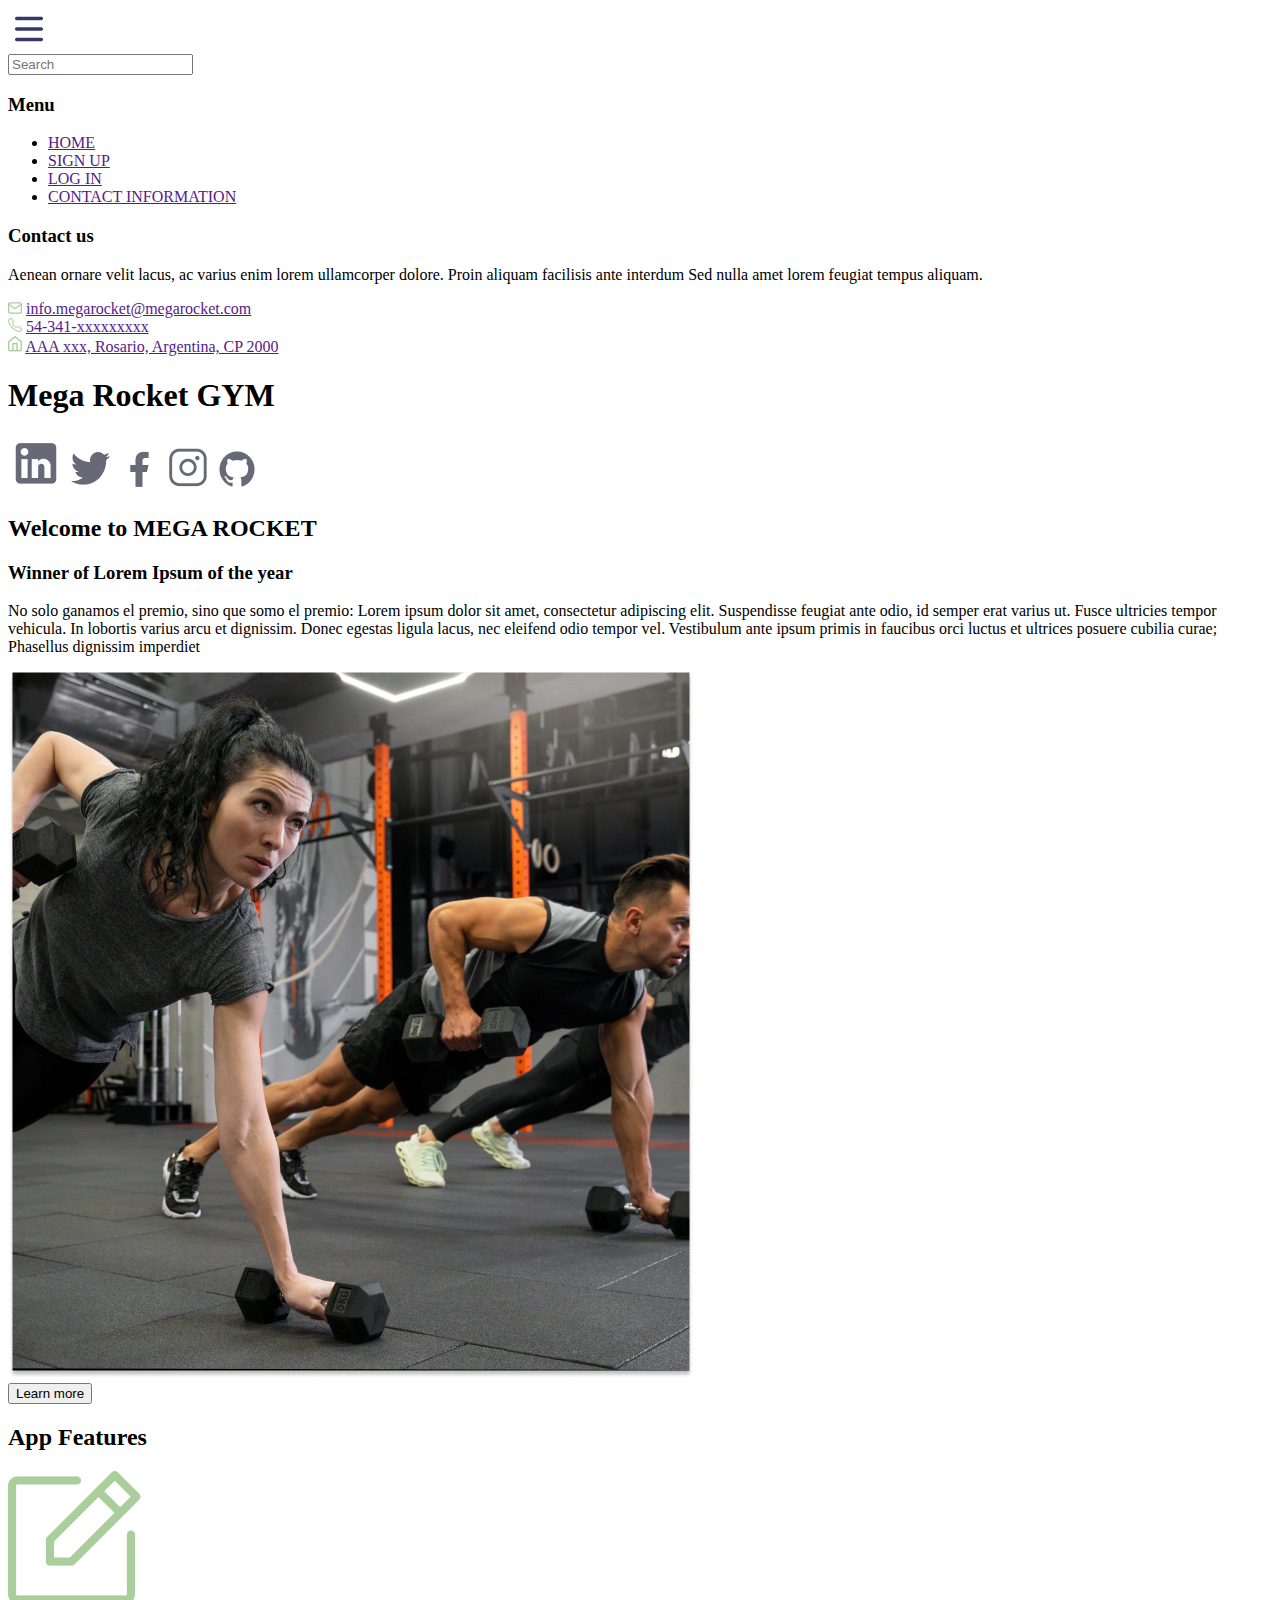
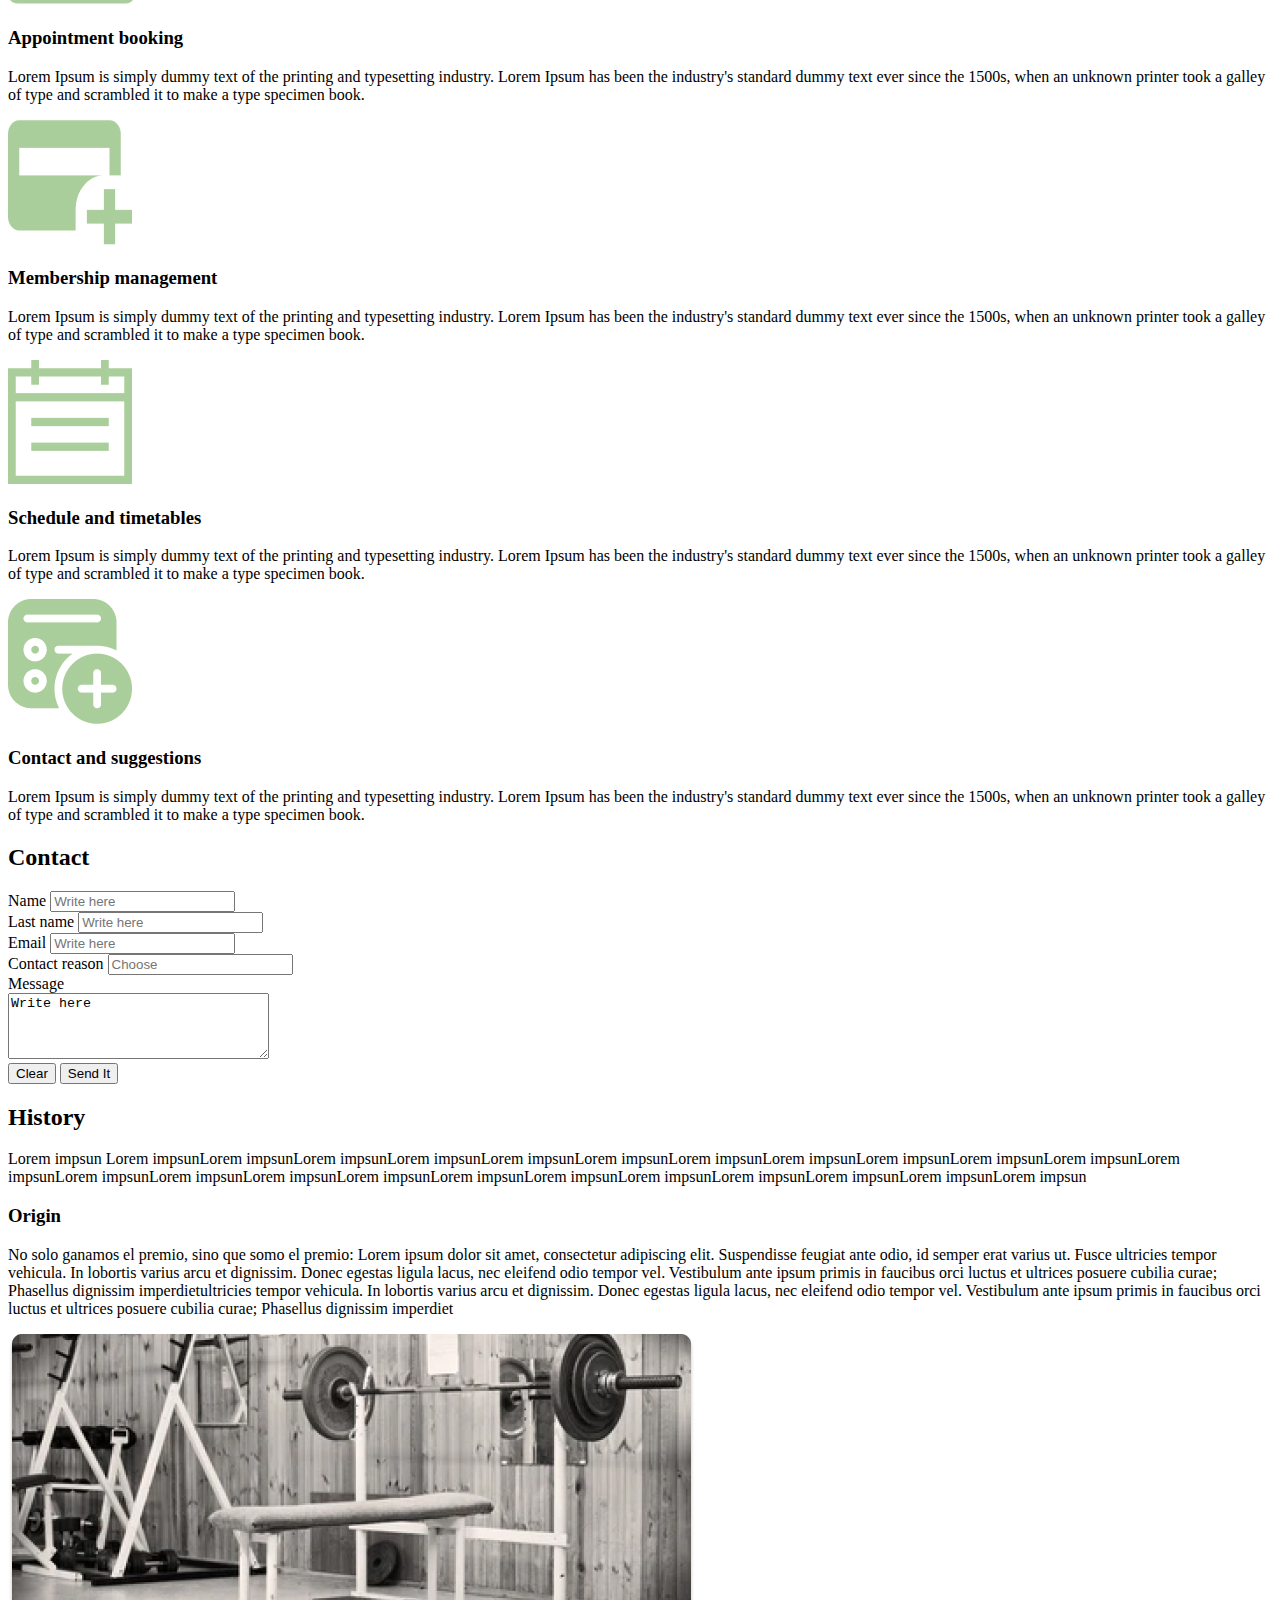
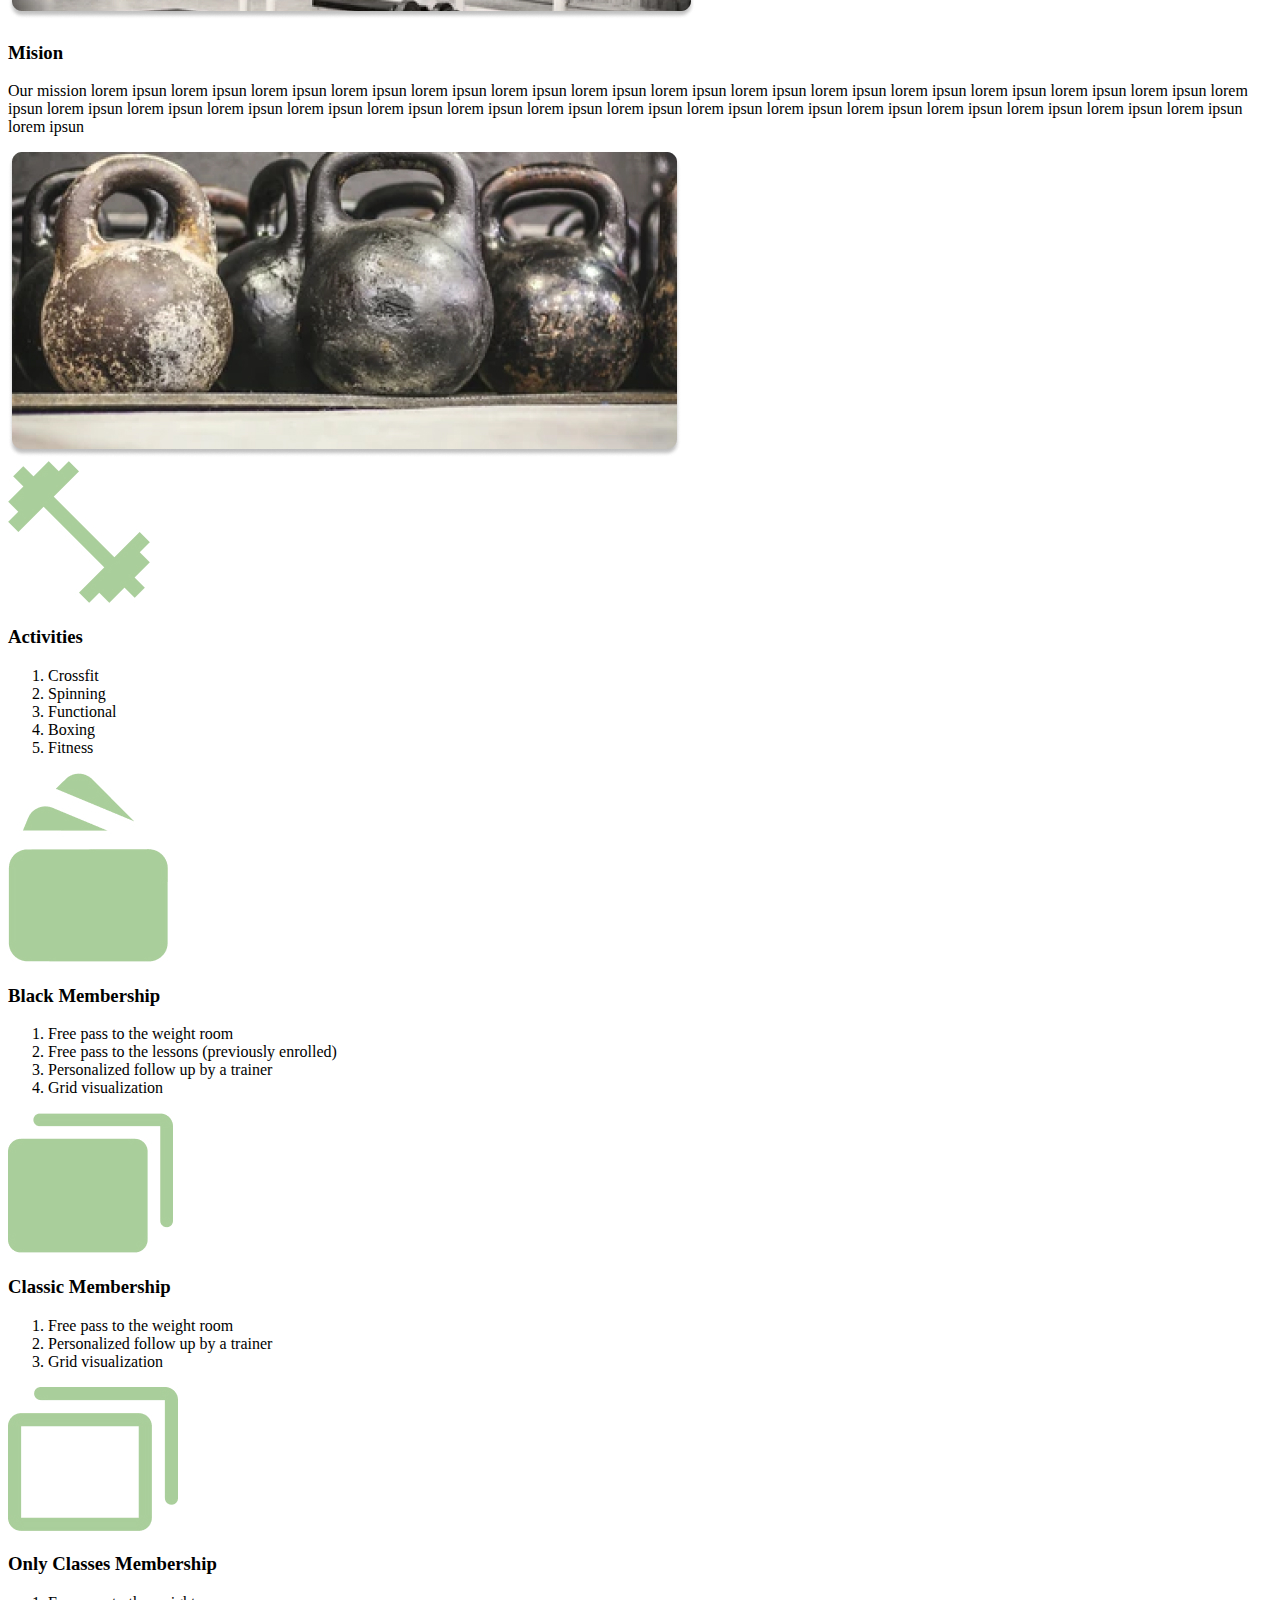
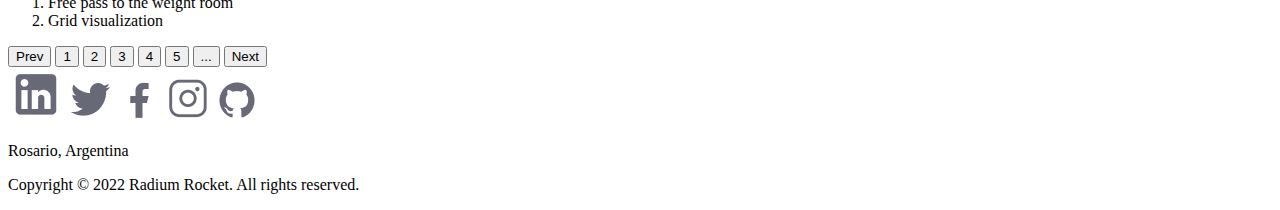
<file: Week-02/index.html>
<!DOCTYPE html>
    <html lang="en">
        <head>
            <meta charset="UTF-8">
            <meta http-equiv="X-UA-Compatible" content="IE=edge">
            <meta name="viewport" content="width=device-width, initial-scale=1.0">
            <title>
                Mega Rocket GYM
            </title>
        </head>
        <body> 
            <!-- Aside para la sandwich sidebar -->
            <aside>
                <img src="img/Icon.jpg" alt="Sandwich icon">
                <nav>
                    <input type="search" id="gsearch" name="search" placeholder="Search">
                    <h3>Menu</h3> 
                    <ul>
                        <li><a href="">HOME</a></li> 
                        <li><a href="">SIGN UP</a></li>
                        <li><a href="">LOG IN</a></li>
                        <li><a href="">CONTACT INFORMATION</a></li>
                    </ul>
                </nav>
                <h3>Contact us</h3>
                <p>
                    Aenean ornare velit lacus, ac varius enim lorem ullamcorper dolore. 
                    Proin aliquam facilisis ante interdum Sed nulla amet lorem feugiat tempus aliquam.
                </p>
                <div>
                    <img src="img/mail.jpg" alt="Mail-Icon"> 
                    <a href="">info.megarocket@megarocket.com</a>
                </div>
                <div>
                    <img src="img/bi_telephone.jpg" alt="Phone-Icon">
                    <a href="">54-341-xxxxxxxxx</a>
                </div>
                <div>
                    <img src="img/address.jpg" alt="Address-Icon">
                    <a href="">AAA xxx, Rosario, Argentina, CP 2000</a>
                </div>
            </aside>
            <!-- header con título y redes sociales -->
            <header>
                <h1>Mega Rocket GYM</h1>
                <a href="https://Linkedin.com" target="_blank">
                    <img src="img/mdi_linkedin.jpg" alt="Linked"></a>
                <a href="https://twitter.com" target="_blank">
                    <img src="img/mdi_twitter.jpg" alt="Twitter"></a>
                <a href="https://facebook.com" target="_blank">
                    <img src="img/ri_facebook-fill.jpg" alt="Facebook"></a>
                <a href="https://instagram.com" target="_blank">
                    <img src="img/ph_instagram-logo.jpg" alt="Instagram"></a>
                <a href="https://github.com" target="_blank">
                    <img src="img/mdi_github.jpg" alt="Github"></a>
            </header>
            <main>
                <!-- Section Welcome to MEGA ROCKET -->
                <section>
                    <h2>Welcome to MEGA ROCKET</h2>
                    <h3>Winner of Lorem Ipsum of the year</h3>
                    <p>
                        No solo ganamos el premio, sino que somo el premio: 
                        Lorem ipsum dolor sit amet, consectetur adipiscing elit. Suspendisse feugiat ante odio, id semper 
                        erat varius ut. Fusce ultricies tempor vehicula. In lobortis varius arcu et dignissim. Donec egestas
                        ligula lacus, nec eleifend odio tempor vel. Vestibulum ante ipsum primis in faucibus orci luctus et
                        ultrices posuere cubilia curae; Phasellus dignissim imperdiet
                    </p>
                    <img src="img/people-working-out-indoors-together-with-dumbbells-1.jpg" alt="people-working-out">
                    <div>
                        <button> Learn more </button>
                    </div>
                </section>
                <!-- Section App features -->
                <section>
                    <h2>App Features</h2>
                    <img src="img/pencil.jpg" alt="Appointment-booking">
                    <h3>Appointment booking</h3>
                    <p>
                        Lorem Ipsum is simply dummy text of the printing and typesetting industry. Lorem Ipsum has been
                        the industry's standard dummy text ever since the 1500s, when an unknown printer took a galley
                        of type and scrambled it to make a type specimen book.
                    </p>
                    <img src="img/member-add.jpg" alt="Membership-management">
                    <h3>Membership management</h3>
                    <p>
                        Lorem Ipsum is simply dummy text of the printing and typesetting industry. Lorem Ipsum has been
                        the industry's standard dummy text ever since the 1500s, when an unknown printer took a galley 
                        of type and scrambled it to make a type specimen book.
                    </p>
                    <img src="img/schedule.jpg" alt="Schedule-and-timetables">
                    <h3>Schedule and timetables</h3>
                    <p>
                        Lorem Ipsum is simply dummy text of the printing and typesetting industry. Lorem Ipsum has been
                        the industry's standard dummy text ever since the 1500s, when an unknown printer took a galley 
                        of type and scrambled it to make a type specimen book.
                    </p>
                    <img src="img/calendar.jpg" alt="Contact-and-sugestions">
                    <h3>Contact and suggestions</h3>
                    <p>
                        Lorem Ipsum is simply dummy text of the printing and typesetting industry. Lorem Ipsum has been
                        the industry's standard dummy text ever since the 1500s, when an unknown printer took a galley 
                        of type and scrambled it to make a type specimen book.
                    </p>
                </section>
                <!-- Section Contact-->
                <section>
                    <h2>Contact</h2>
                    <form>
                        <div>
                            <label for="name">Name</label>
                            <input type="text" id="name" placeholder="Write here">
                        </div>
                        <div>
                            <label for="lname">Last name</label>
                            <input type="text" id="lname" placeholder="Write here">
                        </div>
                        <div>
                            <label for="email">Email</label>
                            <input type="text" id="email" placeholder="Write here">
                        </div>
                        <div>
                            <label for="contact">Contact reason</label>
                            <input list="Reason" id="contact" placeholder="Choose">
                                <datalist id="Reason" >
                                    <option value="I want to know about membership and cost">
                                    <option value="I want to make a question or suggestion">
                                    <option value="I want to make a contact">
                                </datalist>
                        </div>
                        <div>
                            <label>Message</label>
                        </div>
                        <div>
                            <textarea rows="4" cols="30">Write here</textarea> <!--si lo indento toma el la linea como espacios en blanco-->
                        </div>
                        <div>
                            <button> Clear </button>
                            <button> Send It </button> <!-- No sé si es mejor un <input type="submit" value "send it" -->
                        </div>
                    </form>
                </section>
                <!-- Section History -->
                <section>
                    <h2>History</h2>
                    <p>
                        Lorem impsun Lorem impsunLorem impsunLorem impsunLorem impsunLorem impsunLorem impsunLorem impsunLorem 
                        impsunLorem impsunLorem impsunLorem impsunLorem impsunLorem impsunLorem impsunLorem impsunLorem 
                        impsunLorem impsunLorem impsunLorem impsunLorem impsunLorem impsunLorem impsunLorem impsun
                    </p>
                    <h3>Origin</h3>
                    <p>
                        No solo ganamos el premio, sino que somo el premio: Lorem ipsum dolor sit amet, consectetur 
                        adipiscing elit. Suspendisse feugiat ante odio, id semper erat varius ut. Fusce ultricies tempor 
                        vehicula. In lobortis varius arcu et dignissim. Donec egestas ligula lacus, nec eleifend odio tempor 
                        vel. Vestibulum ante ipsum primis in faucibus orci luctus et ultrices posuere cubilia curae; Phasellus 
                        dignissim imperdietultricies tempor vehicula. In lobortis varius arcu et dignissim. Donec egestas 
                        ligula lacus, nec eleifend odio tempor vel. Vestibulum ante ipsum primis in faucibus orci luctus et 
                        ultrices posuere cubilia curae; Phasellus dignissim imperdiet
                    </p>
                    <img src="img/gym.jpg" alt="pressbank-photo">
                    <h3>Mision</h3>
                    <p>
                        Our mission lorem ipsun lorem ipsun lorem ipsun lorem ipsun lorem ipsun lorem ipsun lorem ipsun lorem 
                        ipsun lorem ipsun lorem ipsun lorem ipsun lorem ipsun lorem ipsun lorem ipsun lorem ipsun lorem ipsun 
                        lorem ipsun lorem ipsun lorem ipsun lorem ipsun lorem ipsun lorem ipsun lorem ipsun lorem ipsun lorem 
                        ipsun lorem ipsun lorem ipsun lorem ipsun lorem ipsun lorem ipsun lorem ipsun
                    </p>
                    <img src="img/kettlebell.jpg" alt="Kettlebell-photo">
                </section>
                <!-- Section More content -->
                <section>
                    <img src="img/activities.jpg" alt="activities">
                    <h3>Activities</h3>
                    <ol>
                        <li>Crossfit</li>
                        <li>Spinning</li>
                        <li>Functional</li>
                        <li>Boxing</li>
                        <li>Fitness</li>
                    </ol>  
                    <img src="img/card.jpg" alt="black-card">
                    <h3>Black Membership</h3>
                    <ol>
                        <li>Free pass to the weight room</li>
                        <li>Free pass to the lessons (previously enrolled)</li>
                        <li>Personalized follow up by a trainer</li>
                        <li>Grid visualization</li>
                    </ol>  
                    <img src="img/card-classic.jpg" alt="classic-card">
                    <h3>Classic Membership</h3>
                    <ol>
                        <li>Free pass to the weight room</li>
                        <li>Personalized follow up by a trainer</li>
                        <li>Grid visualization</li>
                    </ol>  
                    <img src="img/only-card.jpg" alt="card-only">
                    <h3>Only Classes Membership</h3>
                    <ol>
                        <li>Free pass to the weight room</li>
                        <li>Grid visualization</li>
                    </ol>
                    <div>
                        <button>Prev</button>
                        <button>1</button>
                        <button>2</button>
                        <button>3</button>
                        <button>4</button>  
                        <button>5</button>
                        <button>...</button>
                        <button>Next</button>
                    </div>
                </section>
            </main>
            <footer>
                <div>
                    <a href="https://Linkedin.com" target="_blank">
                        <img src="img/mdi_linkedin.jpg" alt="Linked"></a>
                    <a href="https://twitter.com" target="_blank">
                        <img src="img/mdi_twitter.jpg" alt="Twitter"></a>
                    <a href="https://facebook.com" target="_blank">
                        <img src="img/ri_facebook-fill.jpg" alt="Facebook"></a>
                    <a href="https://instagram.com" target="_blank">
                        <img src="img/ph_instagram-logo.jpg" alt="Instagram"></a>
                    <a href="https://github.com" target="_blank">
                        <img src="img/mdi_github.jpg" alt="Github"></a>
                </div>
                <div>
                    <p>Rosario, Argentina</p>
                </div>
                <div>
                    <p>Copyright © 2022 Radium Rocket. All rights reserved.</p>
                </div>
            </footer>            
        </body>
    </html>
</file>
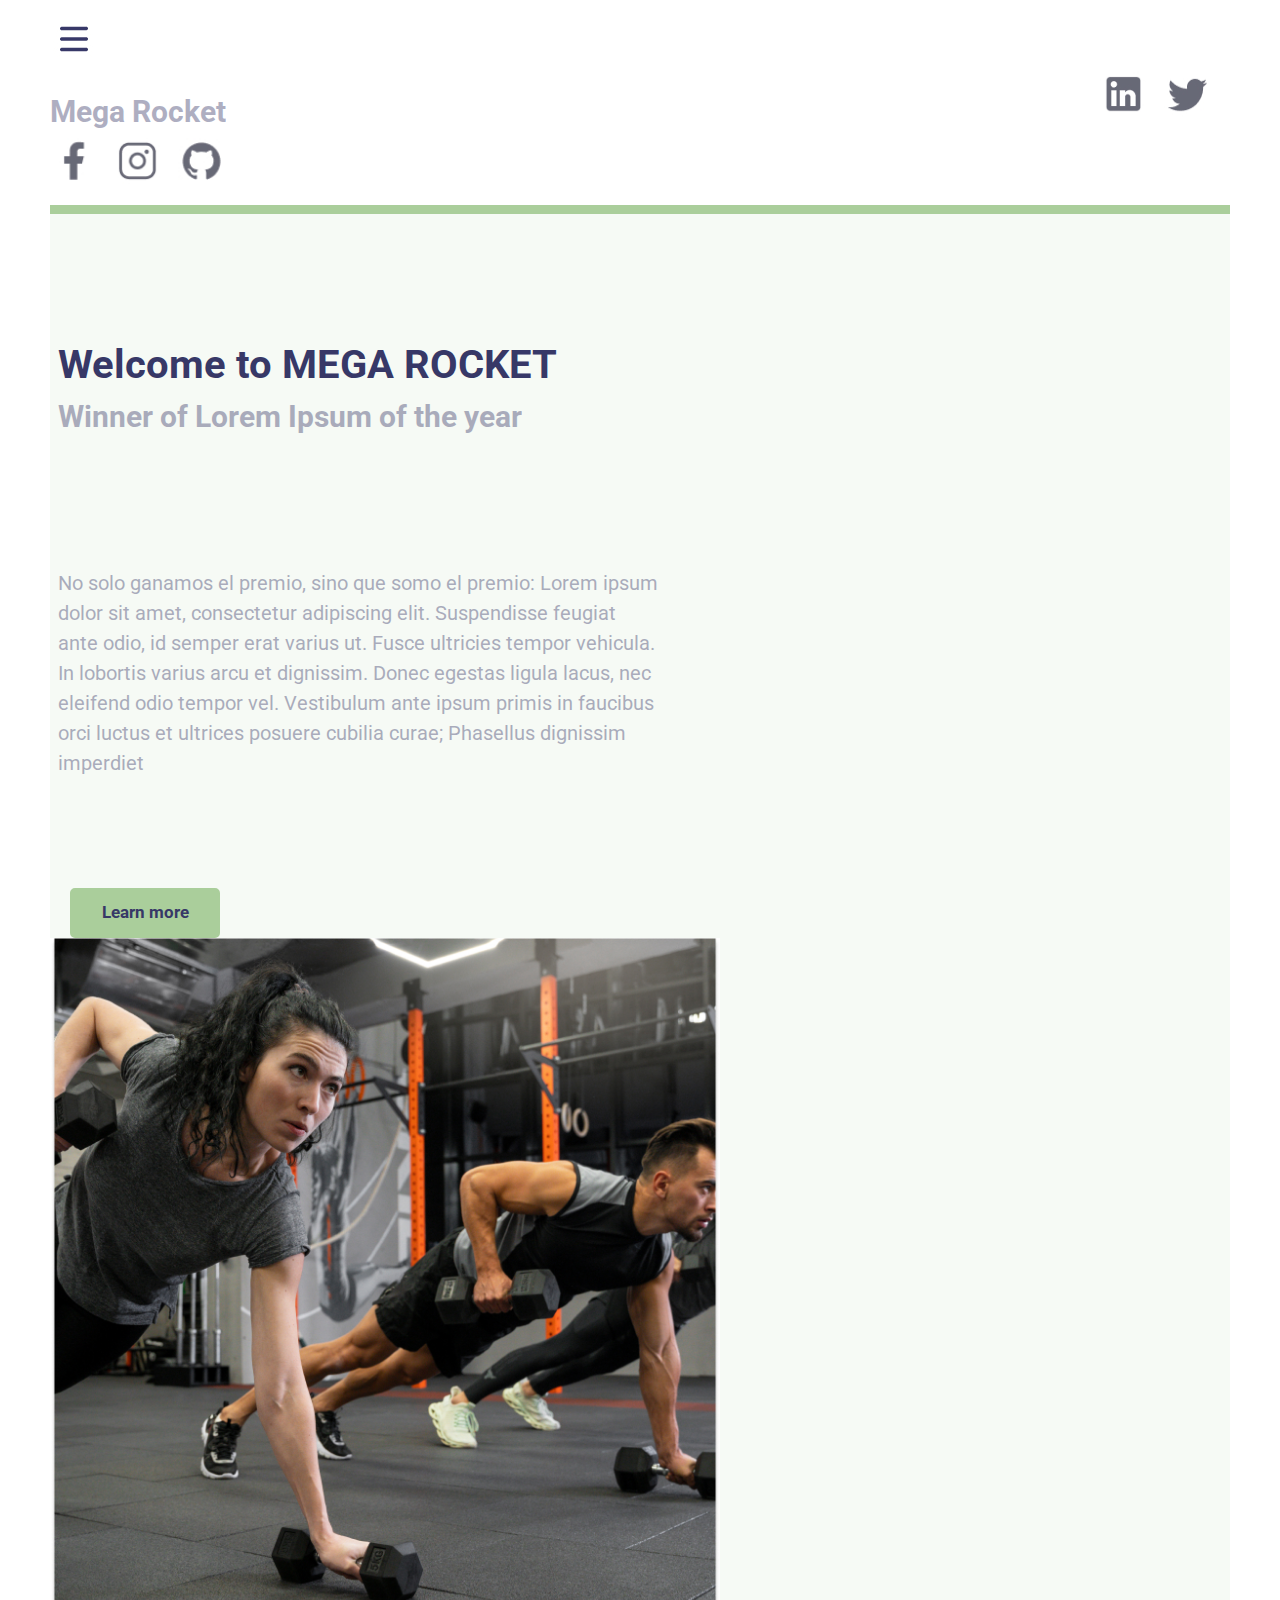
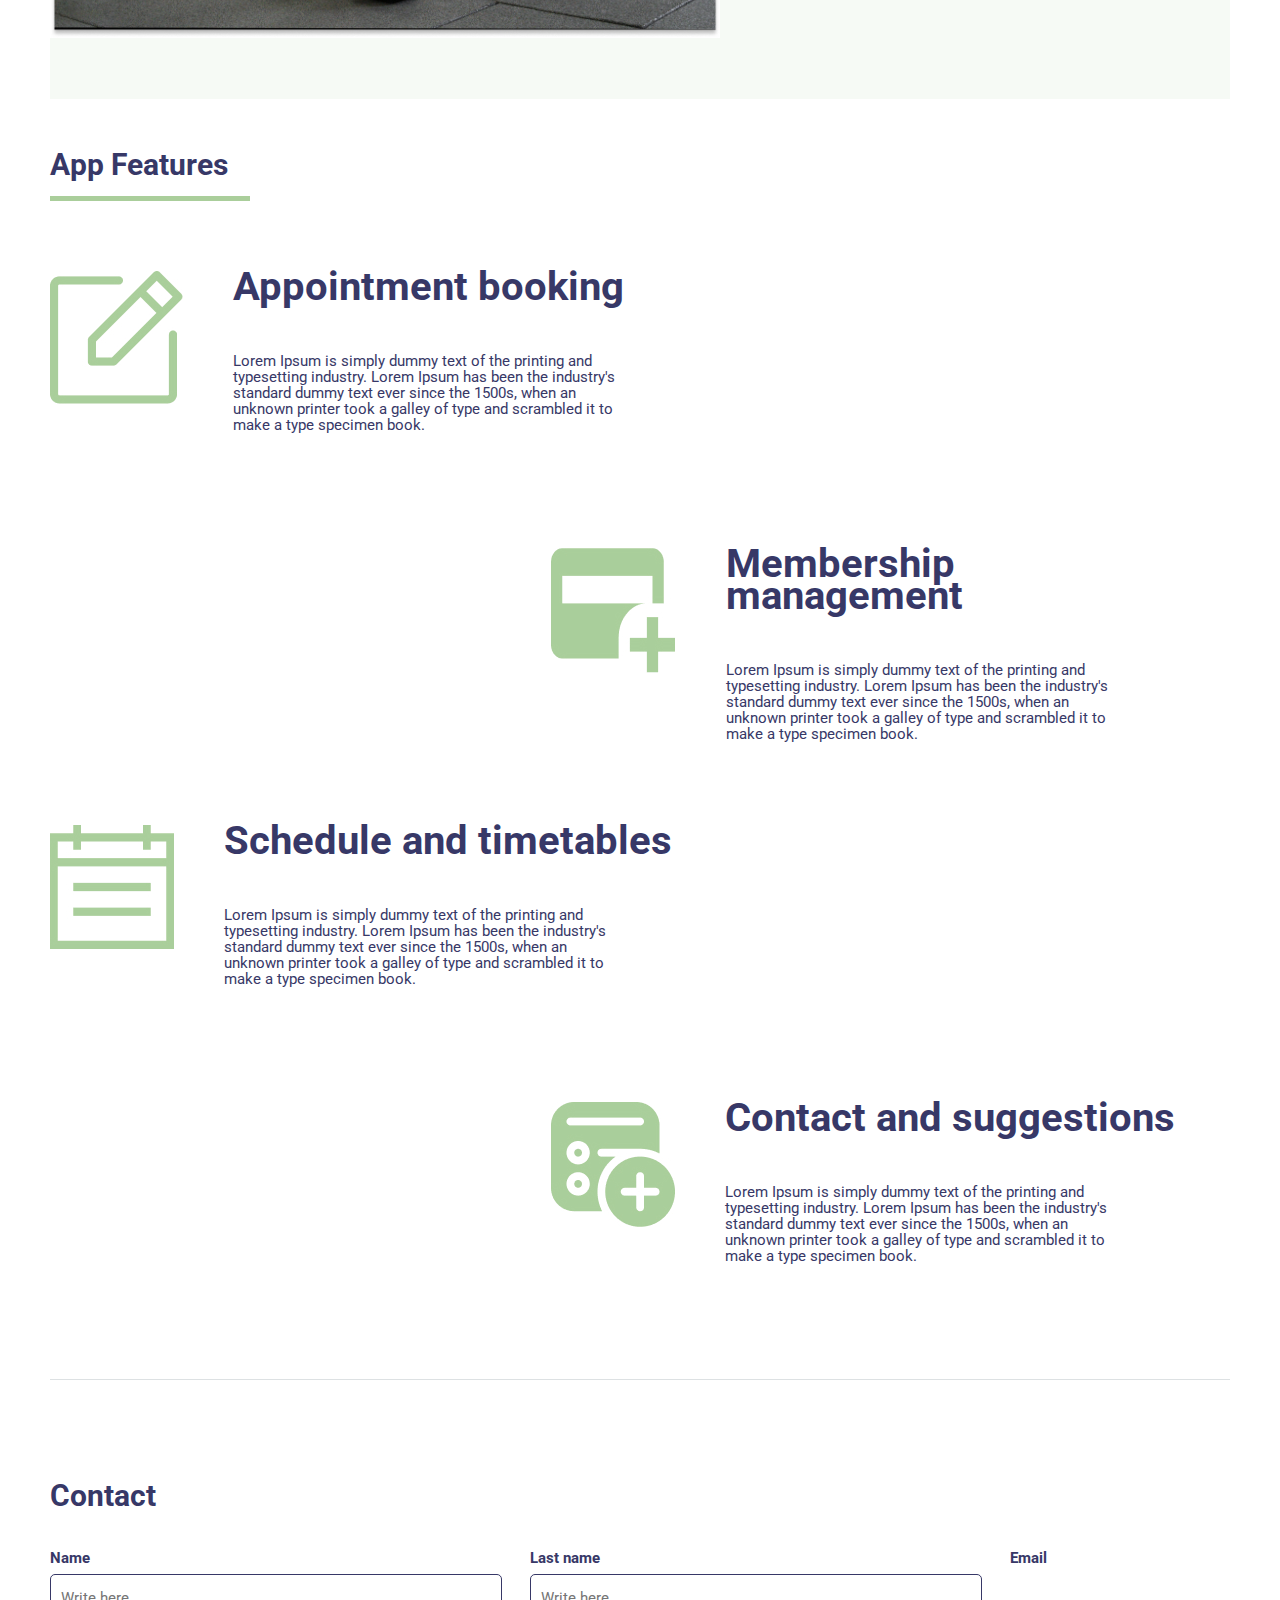
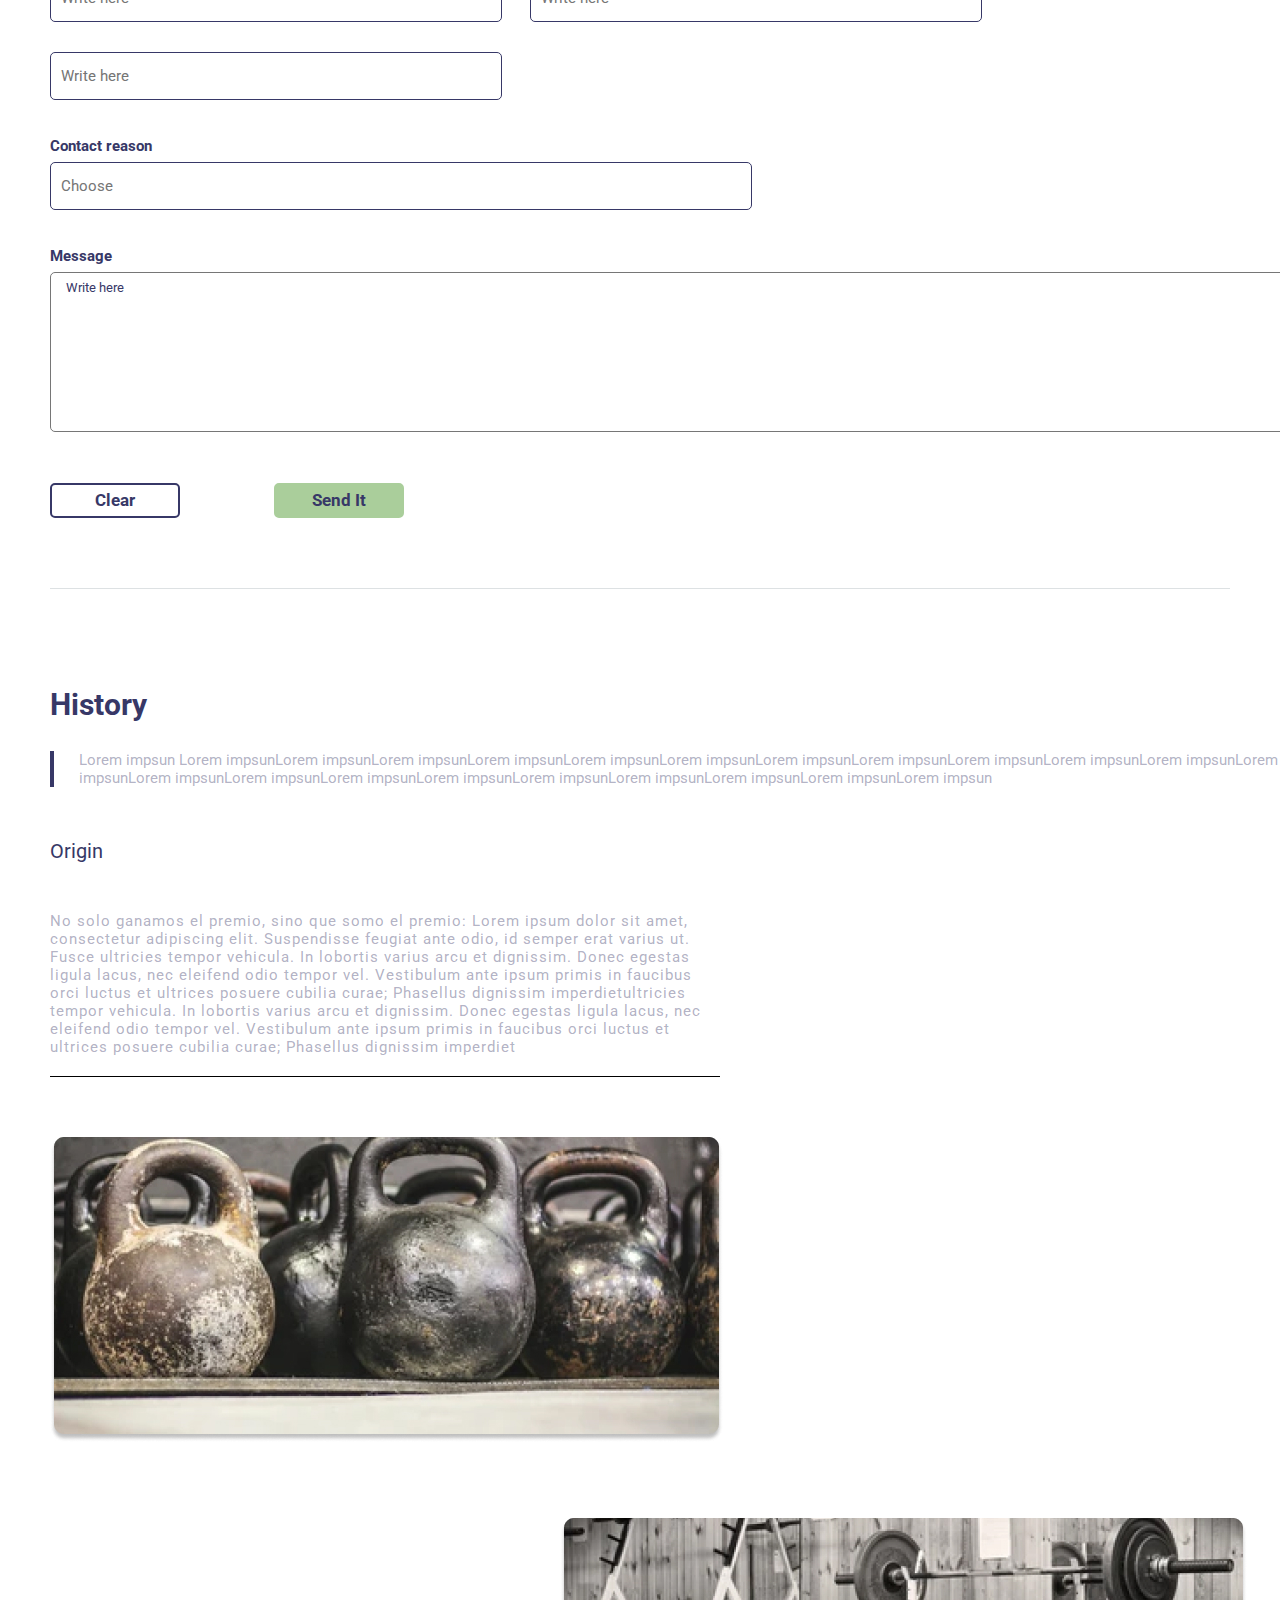
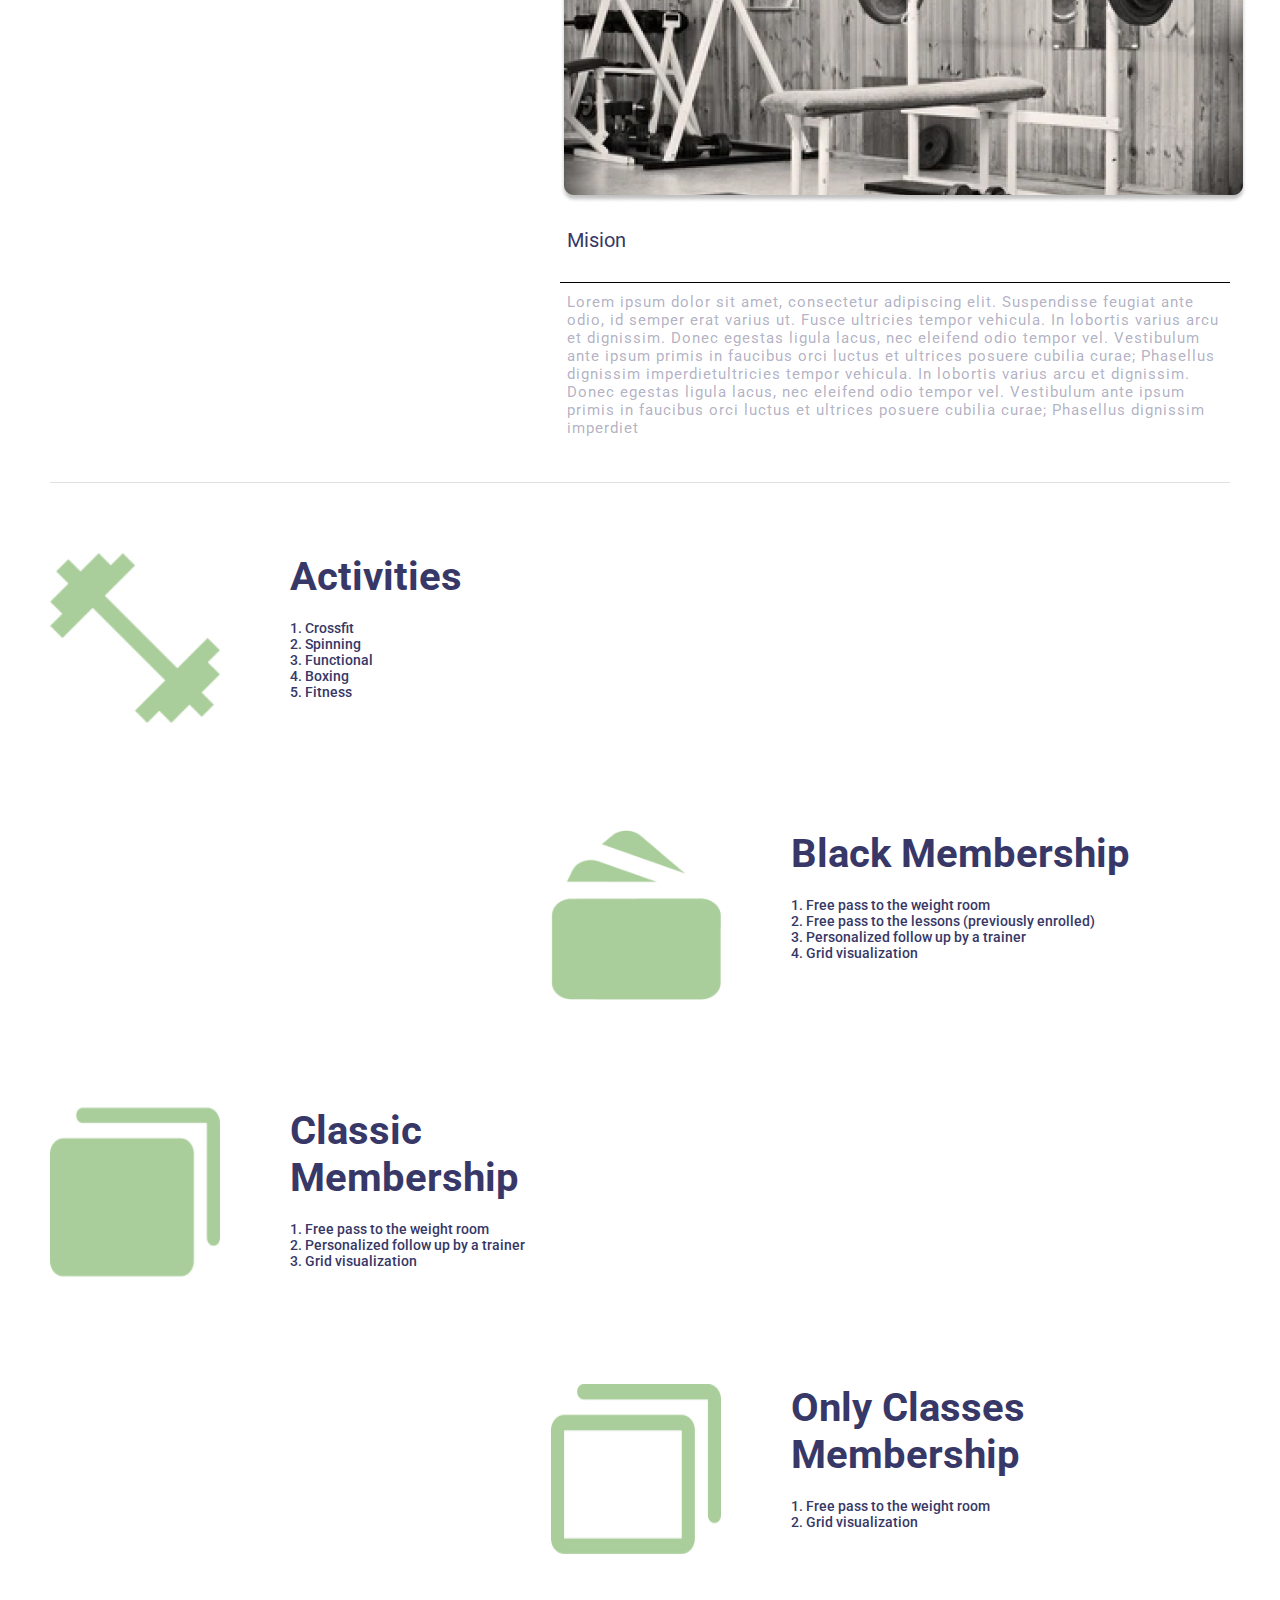
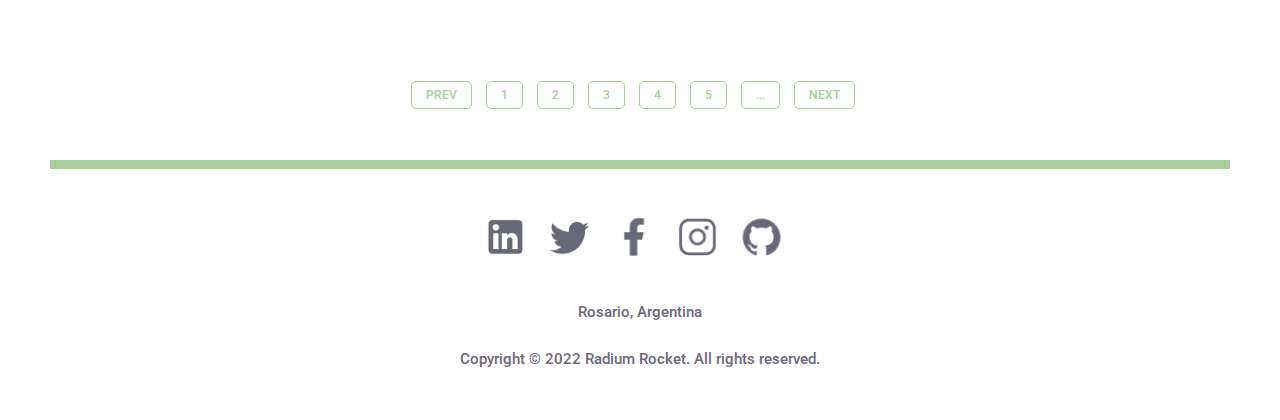
<file: Week-03/index.html>
<!DOCTYPE html>
<html lang="en">
    <head>
        <meta charset="UTF-8">
        <meta http-equiv="X-UA-Compatible" content="IE=edge">
        <meta name="viewport" content="width=device-width, initial-scale=1.0">
        <link rel="stylesheet" href="./css/reset.css">
        <link rel="stylesheet" href="./css/styles.css">
        <link rel="preconnect" href="https://fonts.googleapis.com">
        <link rel="preconnect" href="https://fonts.gstatic.com" crossorigin>
        <link href="https://fonts.googleapis.com/css2?family=Roboto:ital,wght@0,100;0,300;0,400;0,500;0,700;0,900;1,100;1,300;1,400;1,500;1,700;1,900&display=swap" rel="stylesheet">
        <title>
            Mega Rocket GYM
        </title>
    </head>
    <body>
        <div class="icon-sidebar">
            <img src="assets/img/Icon.jpg" alt="Sandwich icon">
        </div>
        <div class="sidebar">
            <nav>
                <input type="search" id="gsearch" name="search" placeholder="Search">
                <h3>Menu</h3>
                <ul>
                    <li><a href="">HOME</a></li>
                    <li><a href="">SIGN UP</a></li>
                    <li><a href="">LOG IN</a></li>
                    <li><a href="">CONTACT INFORMATION</a></li>
                </ul>
            </nav>
            <h3>Contact us</h3>
            <p>
                Aenean ornare velit lacus, ac varius enim lorem ullamcorper dolore.
                Proin aliquam facilisis ante interdum Sed nulla amet lorem feugiat tempus aliquam.
            </p>
            <div>
                <img src="assets/img/mail.jpg" alt="Mail-Icon">
                <a href="">info.megarocket@megarocket.com</a>
            </div>
            <div>
                <img src="assets/img/bi_telephone.jpg" alt="Phone-Icon">
                <a href="">54-341-xxxxxxxxx</a>
            </div>
            <div>
                <img src="assets/img/address.jpg" alt="Address-Icon">
                <a href="">AAA xxx, Rosario, Argentina, CP 2000</a>
            </div>
        </div>
        <header class="main-header">
            <div class="title">
                <h1>Mega Rocket</h1>
            </div>
            <div class="socialmedia-images"> 
                <a href="https://Linkedin.com"
                target="_blank"><img src="assets/img/mdi_linkedin.jpg" alt="Linked"></a>
                <a href="https://twitter.com"
                target="_blank"><img src="assets/img/mdi_twitter.jpg" alt="Twitter"></a>
                <a href="https://facebook.com"
                target="_blank"><img src="assets/img/ri_facebook-fill.jpg" alt="Facebook"></a>
                <a href="https://instagram.com"
                target="_blank"><img src="assets/img/ph_instagram-logo.jpg" alt="Instagram"></a>
                <a href="https://github.com"
                target="_blank"><img src="assets/img/mdi_github.jpg" alt="Github"></a>
            </div>
        </header>
        <main>
            <section class="main-section">
                <div class="text-main-section">
                    <h2>Welcome to MEGA ROCKET</h2>
                    <h3>Winner of Lorem Ipsum of the year</h3>
                    <p>
                        No solo ganamos el premio, sino que somo el premio:
                        Lorem ipsum dolor sit amet, consectetur adipiscing elit. Suspendisse feugiat ante odio, id semper
                        erat varius ut. Fusce ultricies tempor vehicula. In lobortis varius arcu et dignissim. Donec
                        egestas ligula lacus, nec eleifend odio tempor vel. Vestibulum ante ipsum primis in faucibus orci
                        luctus et ultrices posuere cubilia curae; Phasellus dignissim imperdiet
                    </p>
                    <button> Learn more </button>
                </div>
                <div class="imagen-main-section">
                    <img src="assets/img/people-working-out-indoors-together-with-dumbbells-1.jpg" alt="people-working-out">
                </div>
            </section>
            <section class="section-App">
                <h2>App Features</h2>
                <div class="box-left">
                    <img src="assets/img/pencil.jpg" alt="Appointment-booking">
                    <h3>Appointment booking</h3>
                    <p>
                        Lorem Ipsum is simply dummy text of the printing and typesetting industry. Lorem Ipsum has been
                        the industry's standard dummy text ever since the 1500s, when an unknown printer took a galley
                        of type and scrambled it to make a type specimen book.
                    </p>
                </div>
                <div class="box-right">
                    <img src="assets/img/member-add.jpg" alt="Membership-management">
                    <h3>Membership management</h3>
                    <p>
                        Lorem Ipsum is simply dummy text of the printing and typesetting industry. Lorem Ipsum has been
                        the industry's standard dummy text ever since the 1500s, when an unknown printer took a galley 
                        of type and scrambled it to make a type specimen book.
                    </p>
                </div>
                <div class="clr"></div>
                <div class="box-left">
                    <img src="assets/img/schedule.jpg" alt="Schedule-and-timetables">
                    <h3>Schedule and timetables</h3>
                    <p>
                        Lorem Ipsum is simply dummy text of the printing and typesetting industry. Lorem Ipsum has been
                        the industry's standard dummy text ever since the 1500s, when an unknown printer took a galley 
                        of type and scrambled it to make a type specimen book.
                    </p>
                </div>
                <div class="box-right">
                    <img src="assets/img/calendar.jpg" alt="Contact-and-sugestions">
                    <h3>Contact and suggestions</h3>
                    <p>
                        Lorem Ipsum is simply dummy text of the printing and typesetting industry. Lorem Ipsum has been
                        the industry's standard dummy text ever since the 1500s, when an unknown printer took a galley 
                        of type and scrambled it to make a type specimen book.
                    </p>
                </div>
                <div class="clr"></div>
            </section>
            <section class="contact">
                <h2>Contact</h2>
                <form class="my-form">
                    <div class="name">
                        <label for="name">Name</label>
                        <input type="text" id="name" placeholder="Write here">
                    </div>
                    <div class="lname">
                        <label for="lname">Last name</label>
                        <input type="text" id="lname" placeholder="Write here">
                    </div>
                    <div class="email">
                        <label for="email">Email</label>
                        <input type="text" id="email" placeholder="Write here">
                    </div>
                    <div class="contact-reason">
                        <label for="contact">Contact reason</label>
                        <input list="Reason" id="contact" placeholder="Choose">
                            <datalist id="Reason" >
                                <option value="I want to know about membership and cost">
                                <option value="I want to make a question or suggestion">
                                <option value="I want to make a contact">
                            </datalist>
                    </div>
                    <div class="form-group">
                        <label>Message</label>
                    </div>
                    <div>
                        <textarea rows="4" cols="30">Write here</textarea>
                    </div>
                    <div>
                        <button type="button" id="button-clear"> Clear </button>
                        <button type="button" id="button-send-it"> Send It </button> 
                    </div>
                </form>
            </section>
            <section class="history">
                <div class="history-introduction">
                    <h2>History</h2>
                    <p>
                        Lorem impsun Lorem impsunLorem impsunLorem impsunLorem impsunLorem impsunLorem impsunLorem 
                        impsunLorem impsunLorem impsunLorem impsunLorem impsunLorem impsunLorem impsunLorem impsunLorem 
                        impsunLorem impsunLorem impsunLorem impsunLorem impsunLorem impsunLorem impsunLorem impsunLorem 
                        impsun
                    </p>
                </div>
                <div class="history-box1">
                    <h3>Origin</h3>
                    <p>
                        No solo ganamos el premio, sino que somo el premio: Lorem ipsum dolor sit amet, consectetur 
                        adipiscing elit. Suspendisse feugiat ante odio, id semper erat varius ut. Fusce ultricies tempor 
                        vehicula. In lobortis varius arcu et dignissim. Donec egestas ligula lacus, nec eleifend odio 
                        tempor vel. Vestibulum ante ipsum primis in faucibus orci luctus et ultrices posuere cubilia curae;
                        Phasellus dignissim imperdietultricies tempor vehicula. In lobortis varius arcu et dignissim. Donec
                        egestas ligula lacus, nec eleifend odio tempor vel. Vestibulum ante ipsum primis in faucibus orci 
                        luctus et ultrices posuere cubilia curae; Phasellus dignissim imperdiet
                    </p>
                    <img src="assets/img/kettlebell.jpg" alt="Kettlebell-photo">
                </div>
                <div class="history-box2">
                    <img src="assets/img/gym.jpg" alt="pressbank-photo">
                    <h3>Mision</h3>
                    <p>
                        Lorem ipsum dolor sit amet, consectetur adipiscing elit. Suspendisse feugiat ante odio, id
                        semper erat varius ut. Fusce ultricies tempor vehicula. In lobortis varius arcu et dignissim.
                        Donec egestas ligula lacus, nec eleifend odio tempor vel. Vestibulum ante ipsum primis in
                        faucibus orci luctus et ultrices posuere cubilia curae; Phasellus dignissim
                        imperdietultricies tempor vehicula. In lobortis varius arcu et dignissim. Donec egestas
                        ligula lacus, nec eleifend odio tempor vel. Vestibulum ante ipsum primis in faucibus orci
                        luctus et ultrices posuere cubilia curae; Phasellus dignissim imperdiet
                    </p>
                </div>
                <div class="clr"></div>
            </section>
            <section class="more-content">
                <div class="box-left">
                    <img src="assets/img/activities.jpg" alt="activities">
                    <h3>Activities</h3>
                    <ol>
                        <li>Crossfit</li>
                        <li>Spinning</li>
                        <li>Functional</li>
                        <li>Boxing</li>
                        <li>Fitness</li>
                    </ol>
                </div>
                <div class="box-right">  
                    <img src="assets/img/card.jpg" alt="black-card">
                    <h3>Black Membership</h3>
                    <ol>
                        <li>Free pass to the weight room</li>
                        <li>Free pass to the lessons (previously enrolled)</li>
                        <li>Personalized follow up by a trainer</li>
                        <li>Grid visualization</li>
                    </ol>
                </div>
                <div class="box-left">  
                    <img src="assets/img/card-classic.jpg" alt="classic-card">
                    <h3>Classic Membership</h3>
                    <ol>
                        <li>Free pass to the weight room</li>
                        <li>Personalized follow up by a trainer</li>
                        <li>Grid visualization</li>
                    </ol>  
                </div>
                <div class="box-right">
                    <img src="assets/img/only-card.jpg" alt="card-only">
                    <h3>Only Classes Membership</h3>
                    <ol>
                        <li>Free pass to the weight room</li>
                        <li>Grid visualization</li>
                    </ol>
                </div>
                <div class="clr"></div>
                <div class="pagination">
                    <ul>
                        <li><a href="#">PREV</a></li>
                        <li><a href="#">1</a></li>
                        <li><a href="#">2</a></li>
                        <li><a href="#">3</a></li>
                        <li><a href="#">4</a></li>
                        <li><a href="#">5</a></li>
                        <li><a href="#">...</a></li>
                        <li><a href="#">NEXT</a></li>
                    </ul>
                </div>
            </section>
        </main>
        <footer>
            <div class="socialmedia-images">
                <a href="https://Linkedin.com" target="_blank">
                    <img src="assets/img/mdi_linkedin.jpg" alt="Linked"></a>
                <a href="https://twitter.com" target="_blank">
                    <img src="assets/img/mdi_twitter.jpg" alt="Twitter"></a>
                <a href="https://facebook.com" target="_blank">
                    <img src="assets/img/ri_facebook-fill.jpg" alt="Facebook"></a>
                <a href="https://instagram.com" target="_blank">
                    <img src="assets/img/ph_instagram-logo.jpg" alt="Instagram"></a>
                <a href="https://github.com" target="_blank">
                    <img src="assets/img/mdi_github.jpg" alt="Github"></a>
            </div>
            <div>
                <p>Rosario, Argentina</p>
                <p>Copyright © 2022 Radium Rocket. All rights reserved.</p>
            </div>
        </footer>            
    </body>
    </html>
</file>
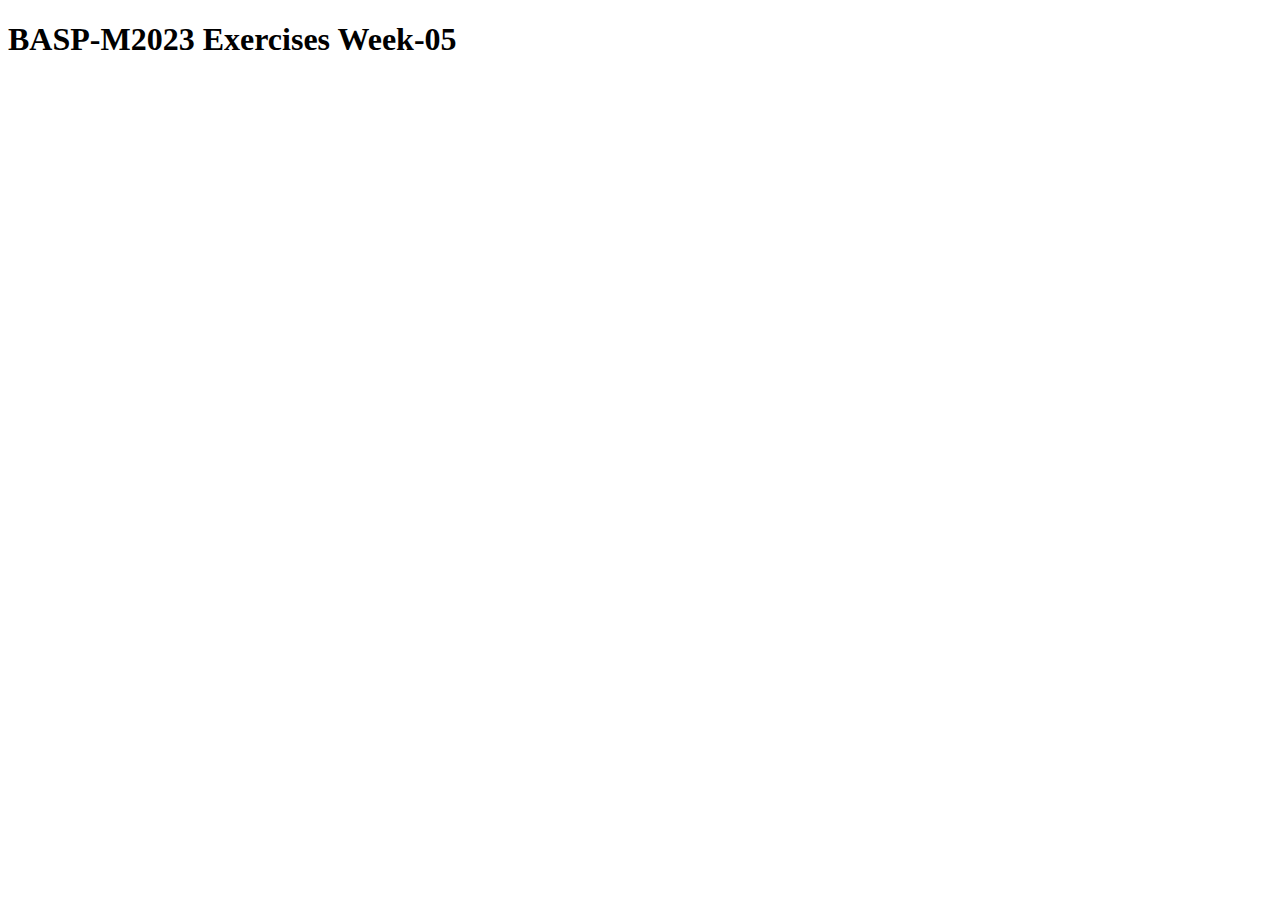
<file: Week-05/index.html>
<!DOCTYPE html>
<html lang="en">
<head>
    <meta charset="UTF-8">
    <meta http-equiv="X-UA-Compatible" content="IE=edge">
    <meta name="viewport" content="width=device-width, initial-scale=1.0">
    <script src="exercises/01-variables-and-operators.js"></script>
    <script src="exercises/02-strings.js"></script>
    <script src="exercises/03-arrays.js"></script>
    <script src="exercises/04-if-else.js"></script>
    <script src="exercises/05-for.js"></script>
    <script src="exercises/06-functions.js"></script>
    <title>BASP-M2023 Exercises Week-05</title>
</head>
<body>
    <h1>BASP-M2023 Exercises Week-05</h1>
</body>
</html>
</file>
<file: Week-03/css/styles.css>
body {
    margin-left: 50px;
    margin-right: 50px;
    background-color: #ffffff;
    color: #373867;
    font-family: 'Roboto', Arial, Helvetica, sans-serif;
    font-size: 15px;
    line-height: 32px;

}

.icon-sidebar {
    margin-top: 18px;
    margin-left: 3px;
}

.sidebar {
    display: none;
}

.clr {
    clear: both;
}

.main-header {
    border-bottom: 9px solid #AACE9B;
}

header .title {
    float: left;
    margin-top: 25px;
    width: 1050px;
    font-size: 15px;
    font-weight: bolder;
    color: #373867;
    opacity: 0.4;

}

.socialmedia-images img {
    width: 46px;
    height: 46px;
    margin-right: 14px;
    margin-bottom: 10px;
}

.main-section {
    padding-top: 70px;
    background-color: rgba(170, 206, 155, 0.1);
}

.main-section .text-main-section {
    float: left;
    width: 749px;
    padding-left: 8px;
    padding-right: 30px;
    box-sizing: border-box;
}

.main-section .text-main-section h2 {
    padding-top: 65px;
    font-size: 40px;
}

.main-section .text-main-section h3 {
    padding-top: 20px;
    font-size: 30px;
    opacity: 0.4;
}

.main-section .text-main-section p {
    padding-top: 135px;
    width: 600px;
    font-size: 20px;
    opacity: 0.4;
    line-height: 30px;
}

.main-section .imagen-main-section img {
    width: 670px;
    height:  700px;
    margin-bottom: 50px;
    margin-right: 0px;
    padding-right: 0px;
}

.main-section button {
    width: 150px;
    height: 50px;
    margin-top: 110px;
    margin-left: 12px;
    background-color: #AACE9B;
    border-color: #AACE9B;
    border-style: solid;
    border-radius: 5px;
    font-weight: bold;
    font-size: 17px;
    color: #373867
}

.section-App {
    padding-bottom: 70px;
    border-bottom: 1px solid #dde1e3;
}

.section-App h2 {
    margin-top: 50px;
    padding-bottom: 15px;
    width: 200px;
    border-bottom: 5px solid #AACE9B;
    font-size: 30px;
}

.section-App h3 {
    padding-top: 20px;
    padding-bottom: 50px;
    font-size: 40px;
}

.section-App img {
    float: left;
    margin: 50px;
    margin-bottom: 70px;
    margin-left: 0px;
    margin-top: 20px;
}

.section-App p {
    width: 570px;
    line-height: 16px;
}


.box-left {
    float: left;
    width: 709px;
    height: 277px;
    padding: 50px 30px 30px 0px;
    box-sizing: border-box;
}

.box-right {
    float: right;
    width: 709px;
    height: 277px;
    padding: 50px 30px 30px 30px;
    box-sizing: border-box;
}

.contact {
    border-bottom: 1px solid #dde1e3;
    padding-bottom: 70px;
}


.contact h2 {
    margin-top: 100px;
    margin-bottom: 30px;
    font-size: 30px;
}

.my-form label {
    display:block;
    font-weight: bold;
}

.my-form .name, .lname {
    float: left;
    width: 470px;
    margin-right: 10px;

}

.my-form input {
    margin-bottom: 30px;
    padding: 8px 0px;
    width: 450px;
    height: 30px;
    background-color: #ffffff;
    color: #373867;
    border: 1px solid #373867;
    border-radius: 5px;
}

::placeholder {
    padding-left: 10px;
}

#contact {
    width: 700px;
}

.my-form textarea {
    padding-top: 8px;
    padding-left: 15px;
    width: 1413px;
    height: 150px;
    border-radius: 5px;
    color: #373867;
    font-size: 13px;
}

.contact #button-send-it {
    width: 130px;
    height: 35px;
    margin-left: 90px;
    margin-top: 40px;
    background-color: #AACE9B;
    border-color: #AACE9B;
    border-style: solid;
    border-radius: 5px;
    font-weight: bold;
    font-size: 17px;
    color: #373867
}

.contact #button-clear {
    width: 130px;
    height: 35px;
    margin-top: 40px;
    background-color: #ffffff;
    border-color: #373867;
    border-style: solid;
    border-radius: 5px;
    font-weight: bold;
    font-size: 17px;
    color: #373867
}

.history {
    padding-bottom: 45px;
    border-bottom: 1px solid #dde1e3;
}


.history h2 {
    margin-top: 100px;
    margin-bottom: 30px;
    font-size: 30px;
}

.history .history-introduction p {
    width: 1400px;
    font: 15px;
    padding-left: 25px;
    border-left: 4px solid #373867;
    color: rgba(55, 56, 103, 0.4);
    line-height: 18px;
}

.history-box1 {
    float: left;
    margin-top: 48px;
    width: 670px;
    box-sizing: border-box;
}

.history-box1 h3 {
    margin-bottom: 45px;
    font-size: 20px;
    font-style: normal;
    font-weight: 400;
    color:#373867;
}

.history-box1 p {
    border-bottom: 1px solid #000000;
    padding-bottom: 20px;
    font-style: normal;
    font-weight: 400;
    font-size: 15px;
    line-height: 18px;
    color: rgba(55, 56, 103, 0.4);
    letter-spacing: 1px;
}

.history-box1 img {
    margin-top: 60px;
}

.history-box2 {
    float: right;
    margin-top: 65px;
    width: 670px;
    box-sizing: border-box;
}

.history-box2 h3 {
    padding-bottom: 26px;
    padding-left: 7px;
    margin-top: 10px;
    border-bottom: 1px solid #000000;
    font-size: 20px;
    font-style: normal;
    font-weight: 400;
    color:#373867;
}

.history-box2 p {
    padding-top: 10px;
    padding-left: 7px;
    font-style: normal;
    font-weight: 400;
    font-size: 15px;
    line-height: 18px;
    color: rgba(55, 56, 103, 0.4);
    letter-spacing: 1px;
}





.more-content img {
    float: left;
    margin-right: 70px;
    margin-bottom: 70px;
    margin-left: 0px;
    margin-top: 20px;
    width: 170px;
    height: 170px;
}

.more-content h3 {
    width: 450px;
    margin-left: 150px;
    padding-top: 20px;
    font-size: 40px;
    line-height: 47px;
}

.more-content ol {
    padding-top: 20px;
    padding-left: 255px;
    font-size: 14px;
    font-style: normal;
    font-weight: 500;
    font-size: 14px;
    line-height: 16px;
}

.pagination {
    padding-bottom: 40px;
    border-bottom: 9px solid #AACE9B;
    text-align: center;
}

.pagination ul {
    display: inline-block;
    margin-top: 90px;
}

.pagination li {
    float: left;
    padding: 6px 14px;
    margin-right: 14px;
    align-items: center;
    list-style: none;
    gap: 10px;
    border: 1px solid #AACE9B;
    border-radius: 5px;
    font-style: normal;
    font-weight: 500;
    font-size: 12px;
    line-height: 14px;
}

.pagination a {
    text-decoration: none;
    color: #AACE9B;
}

footer {
    margin: 45px 0px;
    text-align: center;
}

footer p {
    margin: 15px 0px;
    font-weight: 500;
    color: #6F6877;
}
</file>
